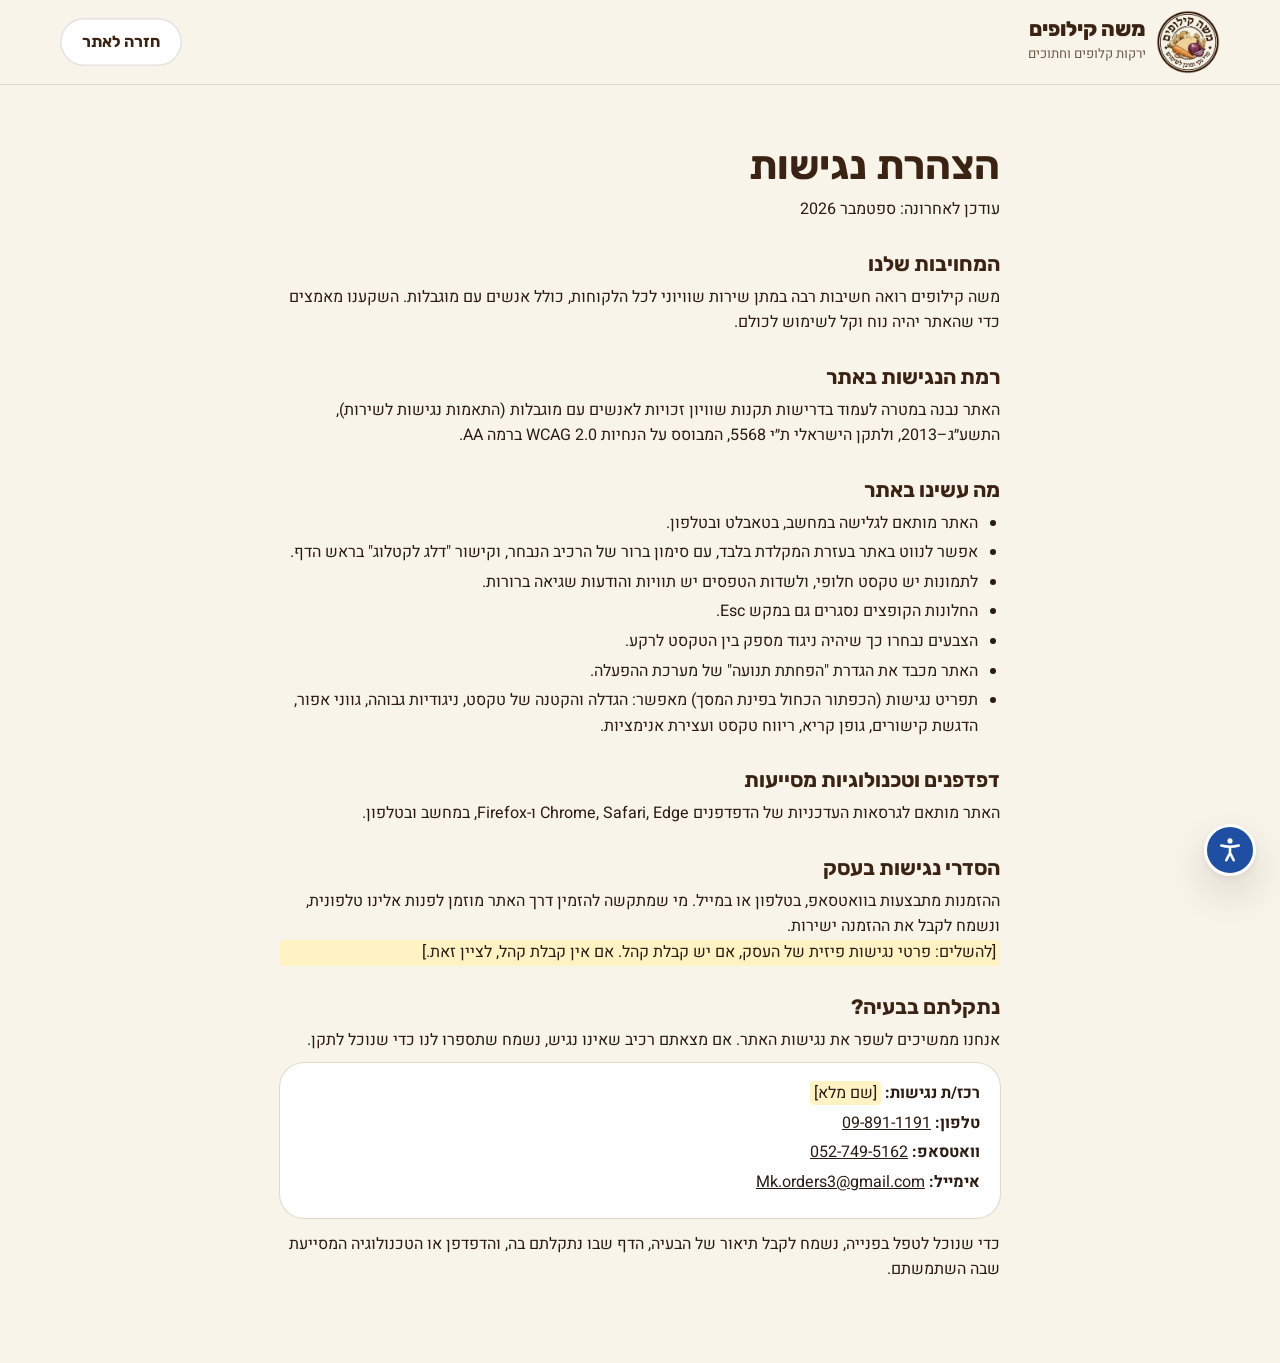
<file: accessibility.html>
<!doctype html>
<html lang="he" dir="rtl">
<head>
  <meta charset="utf-8">
  <meta name="viewport" content="width=device-width, initial-scale=1">
  <title>הצהרת נגישות · משה קילופים</title>
  <meta name="theme-color" content="#3b2314">
  <link rel="icon" type="image/png" href="img/favicon-64.png">
  <link rel="preconnect" href="https://fonts.googleapis.com">
  <link rel="preconnect" href="https://fonts.gstatic.com" crossorigin>
  <link href="https://fonts.googleapis.com/css2?family=Heebo:wght@400;500;700&family=Rubik:wght@500;700;800&display=swap" rel="stylesheet">
  <link rel="stylesheet" href="css/style.css">
  <script>try{var a=JSON.parse(localStorage.getItem("mkA11y")||"{}");var r=document.documentElement;if(a.size)r.style.fontSize=a.size+"%";["contrast","gray","links","font","still","spacing"].forEach(function(k){if(a[k])r.classList.add("a11y-"+k)})}catch(e){}</script>
  <style>
    .statement { max-width: 760px; margin-inline: auto; padding: 40px 20px 80px; }
    .statement h1 { font-size: clamp(1.9rem, 4vw, 2.5rem); margin: 18px 0 8px; }
    .statement h2 { font-size: 1.3rem; margin: 30px 0 8px; }
    .statement p, .statement li { color: var(--ink); }
    .statement ul { padding-inline-start: 22px; margin: 8px 0; }
    .statement li { margin-bottom: 4px; }
    .statement .card-box { background: var(--white); border-radius: var(--r-lg); padding: 18px 20px; box-shadow: 0 0 0 1px var(--line); margin-top: 10px; }
    .statement .card-box p { margin-bottom: 4px; }
    .back { display: inline-flex; align-items: center; gap: 8px; }
    .todo { background: #fff3c4; padding: 0 4px; border-radius: 4px; }
  </style>
</head>
<body>
  <a class="skip-link" href="#content">דלג לתוכן</a>
  <header class="site-header">
    <div class="container header-row">
      <a href="index.html" class="brand" aria-label="משה קילופים — לדף הבית">
        <img src="img/logo-160.webp" width="64" height="64" alt="">
        <span class="brand-text"><strong>משה קילופים</strong><small>ירקות קלופים וחתוכים</small></span>
      </a>
      <a href="index.html" class="btn btn-soft back" style="margin-inline-start:auto">חזרה לאתר</a>
    </div>
  </header>

  <main id="content" class="statement">
    <h1>הצהרת נגישות</h1>
    <p class="muted">עודכן לאחרונה: ספטמבר 2026</p>

    <h2>המחויבות שלנו</h2>
    <p>משה קילופים רואה חשיבות רבה במתן שירות שוויוני לכל הלקוחות, כולל אנשים עם מוגבלות. השקענו מאמצים כדי שהאתר יהיה נוח וקל לשימוש לכולם.</p>

    <h2>רמת הנגישות באתר</h2>
    <p>האתר נבנה במטרה לעמוד בדרישות תקנות שוויון זכויות לאנשים עם מוגבלות (התאמות נגישות לשירות), התשע״ג–2013, ולתקן הישראלי ת״י 5568, המבוסס על הנחיות WCAG 2.0 ברמה AA.</p>

    <h2>מה עשינו באתר</h2>
    <ul>
      <li>האתר מותאם לגלישה במחשב, בטאבלט ובטלפון.</li>
      <li>אפשר לנווט באתר בעזרת המקלדת בלבד, עם סימון ברור של הרכיב הנבחר, וקישור "דלג לקטלוג" בראש הדף.</li>
      <li>לתמונות יש טקסט חלופי, ולשדות הטפסים יש תוויות והודעות שגיאה ברורות.</li>
      <li>החלונות הקופצים נסגרים גם במקש Esc.</li>
      <li>הצבעים נבחרו כך שיהיה ניגוד מספק בין הטקסט לרקע.</li>
      <li>האתר מכבד את הגדרת "הפחתת תנועה" של מערכת ההפעלה.</li>
      <li>תפריט נגישות (הכפתור הכחול בפינת המסך) מאפשר: הגדלה והקטנה של טקסט, ניגודיות גבוהה, גווני אפור, הדגשת קישורים, גופן קריא, ריווח טקסט ועצירת אנימציות.</li>
    </ul>

    <h2>דפדפנים וטכנולוגיות מסייעות</h2>
    <p>האתר מותאם לגרסאות העדכניות של הדפדפנים Chrome, Safari, Edge ו-Firefox, במחשב ובטלפון.</p>

    <h2>הסדרי נגישות בעסק</h2>
    <p>ההזמנות מתבצעות בוואטסאפ, בטלפון או במייל. מי שמתקשה להזמין דרך האתר מוזמן לפנות אלינו טלפונית, ונשמח לקבל את ההזמנה ישירות.</p>
    <p class="todo">[להשלים: פרטי נגישות פיזית של העסק, אם יש קבלת קהל. אם אין קבלת קהל, לציין זאת.]</p>

    <h2>נתקלתם בבעיה?</h2>
    <p>אנחנו ממשיכים לשפר את נגישות האתר. אם מצאתם רכיב שאינו נגיש, נשמח שתספרו לנו כדי שנוכל לתקן.</p>
    <div class="card-box">
      <p><strong>רכז/ת נגישות:</strong> <span class="todo">[שם מלא]</span></p>
      <p><strong>טלפון:</strong> <a href="tel:098911191" dir="ltr">09-891-1191</a></p>
      <p><strong>וואטסאפ:</strong> <a href="https://wa.me/972527495162" target="_blank" rel="noopener" dir="ltr">052-749-5162</a></p>
      <p><strong>אימייל:</strong> <a href="mailto:Mk.orders3@gmail.com">Mk.orders3@gmail.com</a></p>
    </div>
    <p style="margin-top:14px">כדי שנוכל לטפל בפנייה, נשמח לקבל תיאור של הבעיה, הדף שבו נתקלתם בה, והדפדפן או הטכנולוגיה המסייעת שבה השתמשתם.</p>
  </main>

  <svg width="0" height="0" style="position:absolute" aria-hidden="true"><defs>
    <symbol id="i-close" viewBox="0 0 24 24"><path d="M6 6l12 12M18 6L6 18" stroke="currentColor" stroke-width="2.2" stroke-linecap="round"/></symbol>
    <symbol id="i-a11y" viewBox="0 0 24 24"><circle cx="12" cy="4.2" r="2.2" fill="currentColor"/><path d="M4.5 8.2c2.5.7 5 1 7.5 1s5-.3 7.5-1M12 9.2v5.3M12 14.5l-3.2 6.3M12 14.5l3.2 6.3" fill="none" stroke="currentColor" stroke-width="2.2" stroke-linecap="round" stroke-linejoin="round"/></symbol>
  </defs></svg>
  <button type="button" class="a11y-btn" id="a11yBtn" aria-haspopup="dialog" aria-controls="a11yPanel" aria-label="תפריט נגישות" style="bottom:24px"><svg class="ic"><use href="#i-a11y"/></svg></button>
  <div class="a11y-panel" id="a11yPanel" role="dialog" aria-modal="false" aria-labelledby="a11yTitle" hidden style="bottom:88px">
    <div class="a11y-head">
      <h2 id="a11yTitle">התאמות נגישות</h2>
      <button type="button" class="icon-btn" id="a11yClose" aria-label="סגירת תפריט הנגישות"><svg class="ic"><use href="#i-close"/></svg></button>
    </div>
    <div class="a11y-size" role="group" aria-labelledby="a11ySizeLbl">
      <span id="a11ySizeLbl">גודל טקסט</span>
      <div>
        <button type="button" data-a11y-size="-1" aria-label="הקטנת טקסט">א-</button>
        <output id="a11ySizeVal">100%</output>
        <button type="button" data-a11y-size="1" aria-label="הגדלת טקסט">א+</button>
      </div>
    </div>
    <div class="a11y-opts">
      <button type="button" data-a11y="contrast" aria-pressed="false">ניגודיות גבוהה</button>
      <button type="button" data-a11y="gray" aria-pressed="false">גווני אפור</button>
      <button type="button" data-a11y="links" aria-pressed="false">הדגשת קישורים</button>
      <button type="button" data-a11y="font" aria-pressed="false">גופן קריא</button>
      <button type="button" data-a11y="still" aria-pressed="false">עצירת אנימציות</button>
      <button type="button" data-a11y="spacing" aria-pressed="false">ריווח טקסט</button>
    </div>
    <div class="a11y-foot">
      <button type="button" class="btn btn-soft btn-sm" id="a11yReset">איפוס הגדרות</button>
    </div>
  </div>
  <script src="js/a11y.js"></script>
</body>
</html>
</file>
<file: css/style.css>
/* ==========================================================
   משה קילופים — עיצוב
   צבעים: חום אדמה + כתום גזר על קרם
   ========================================================== */
:root {
  --brown: #3b2314;
  --brown-2: #56361f;
  --orange: #b5541a;
  --orange-2: #974512;
  --gold: #c8965d;
  --cream: #f8f4ea;
  --sand: #efe6d4;
  --white: #fff;
  --ink: #2a1c12;
  --muted: #6b5a4c;
  --line: rgba(59, 35, 20, .13);
  --wa: #177a41;
  --danger: #b3261e;

  --f-head: "Rubik", "Heebo", system-ui, sans-serif;
  --f-body: "Heebo", system-ui, sans-serif;
  --f-accent: "Playpen Sans Hebrew", "Heebo", cursive;

  --r-sm: 10px;
  --r-md: 16px;
  --r-lg: 24px;
  --shadow-1: 0 1px 2px rgba(59, 35, 20, .06), 0 6px 18px rgba(59, 35, 20, .07);
  --shadow-2: 0 2px 6px rgba(59, 35, 20, .08), 0 18px 40px rgba(59, 35, 20, .14);
  --header-h: 124px;
  --bottom-nav-h: 0px;
}

*, *::before, *::after { box-sizing: border-box; }
html { scroll-behavior: smooth; scroll-padding-top: calc(var(--header-h) + 12px); -webkit-text-size-adjust: 100%; }
body {
  margin: 0;
  font-family: var(--f-body);
  font-size: 1rem;
  line-height: 1.6;
  color: var(--ink);
  background: var(--cream);
  overflow-x: clip;
}
img { max-width: 100%; height: auto; display: block; }
a { color: inherit; }
button, input, textarea { font: inherit; color: inherit; }
button { cursor: pointer; }
h1, h2, h3 { font-family: var(--f-head); line-height: 1.15; margin: 0; color: var(--brown); }
p { margin: 0; }
.ic { width: 1.25em; height: 1.25em; flex: none; vertical-align: middle; }
.sr-only { position: absolute !important; width: 1px; height: 1px; overflow: hidden; clip: rect(0 0 0 0); white-space: nowrap; }
.muted { color: var(--muted); }
.container { width: 100%; max-width: 1200px; margin-inline: auto; padding-inline: 20px; }
:focus-visible { outline: 3px solid var(--orange); outline-offset: 2px; border-radius: 6px; }
.skip-link { position: absolute; inset-inline-start: 12px; top: -60px; background: var(--brown); color: var(--cream); padding: 10px 16px; border-radius: 10px; z-index: 100; }
.skip-link:focus { top: 12px; }

/* ---------- כפתורים ---------- */
.btn {
  display: inline-flex; align-items: center; justify-content: center; gap: 8px;
  border: 0; border-radius: 999px; padding: 11px 22px;
  font-family: var(--f-head); font-weight: 700; font-size: 1rem; text-decoration: none;
  transition: background .15s, transform .1s, box-shadow .15s;
  white-space: nowrap;
}
.btn:active { transform: scale(.98); }
.btn-lg { padding: 14px 28px; font-size: 1.07rem; }
.btn-sm { padding: 8px 14px; font-size: .9rem; }
.btn-primary { background: var(--orange); color: #fff; }
.btn-primary:hover { background: var(--orange-2); }
.btn-dark { background: var(--brown); color: var(--cream); }
.btn-dark:hover { background: var(--brown-2); }
.btn-ghost { background: transparent; color: var(--brown); box-shadow: inset 0 0 0 2px var(--brown); }
.btn-ghost:hover { background: var(--brown); color: var(--cream); }
.btn-wa { background: var(--wa); color: #fff; }
.btn-wa:hover { background: #126534; }
.btn-soft { background: var(--white); color: var(--brown); box-shadow: inset 0 0 0 1.5px var(--line); }
.btn-soft:hover { box-shadow: inset 0 0 0 1.5px var(--brown); }
.btn[disabled], .btn.is-disabled { opacity: .45; pointer-events: none; }
.btn-block { width: 100%; }
.icon-btn {
  width: 40px; height: 40px; border-radius: 50%; border: 0; display: grid; place-items: center;
  background: var(--sand); color: var(--brown);
}
.icon-btn:hover { background: #e4d8c1; }
.link-btn { background: none; border: 0; padding: 0; color: var(--orange); font-weight: 700; text-decoration: underline; text-underline-offset: 3px; }

/* ---------- פס עליון ---------- */
.topbar { background: var(--brown); color: var(--cream); font-size: .85rem; }
.topbar-inner { display: flex; justify-content: space-between; align-items: center; gap: 16px; min-height: 34px; }
.topbar span, .topbar a { display: inline-flex; align-items: center; gap: 6px; }
.topbar a { text-decoration: none; font-weight: 700; }
.topbar .ic { width: 1.05em; height: 1.05em; color: var(--gold); }

/* ---------- כותרת ---------- */
.site-header { position: sticky; top: 0; z-index: 40; background: rgba(248, 244, 234, .97); border-bottom: 1px solid var(--line); }
.site-header.scrolled { box-shadow: 0 4px 18px rgba(59, 35, 20, .08); }
.header-row { display: flex; align-items: center; gap: 20px; padding-block: 10px; }
.brand { display: flex; align-items: center; gap: 10px; text-decoration: none; flex: none; }
.brand img { width: 64px; height: 64px; }
.brand-text strong { display: block; font-family: var(--f-head); font-weight: 800; font-size: 1.3rem; color: var(--brown); line-height: 1.1; }
.brand-text small { color: var(--muted); font-size: .82rem; }
.search { flex: 1; max-width: 520px; margin-inline: auto; position: relative; }
.search .ic { position: absolute; inset-inline-start: 16px; top: 50%; transform: translateY(-50%); color: var(--muted); }
.search input {
  width: 100%; height: 48px; border-radius: 999px; border: 1.5px solid var(--line); background: var(--white);
  padding-inline: 46px 18px; font-size: 1rem;
}
.search input:focus { outline: none; border-color: var(--brown); box-shadow: 0 0 0 4px rgba(59, 35, 20, .08); }
.header-actions { display: flex; gap: 8px; flex: none; }
.hbtn {
  position: relative; display: inline-flex; align-items: center; gap: 8px; height: 48px; padding-inline: 16px;
  border-radius: 999px; border: 1.5px solid var(--line); background: var(--white); color: var(--brown);
  font-family: var(--f-head); font-weight: 700;
}
.hbtn:hover { border-color: var(--brown); }
.hbtn-cart { background: var(--brown); color: var(--cream); border-color: var(--brown); }
.hbtn-cart:hover { background: var(--brown-2); }
.avatar {
  width: 30px; height: 30px; border-radius: 50%; background: var(--orange); color: #fff;
  display: grid; place-items: center; font-weight: 800; font-size: .95rem;
}
.avatar[hidden] { display: none; }
.count-badge {
  position: absolute; top: -6px; inset-inline-end: -6px; min-width: 22px; height: 22px; padding-inline: 6px;
  border-radius: 999px; background: var(--orange); color: #fff; font-size: .78rem; font-weight: 800;
  display: grid; place-items: center; border: 2px solid var(--cream); font-family: var(--f-body);
}
.count-badge[hidden] { display: none; }
.wiggle { animation: wiggle .4s ease; }
@keyframes wiggle { 0%,100% { transform: none; } 30% { transform: scale(1.12) rotate(-6deg); } 60% { transform: scale(1.05) rotate(4deg); } }

.cat-nav { border-top: 1px solid var(--line); }
.cat-nav-inner { display: flex; gap: 4px; overflow-x: auto; scrollbar-width: none; padding-block: 6px; }
.cat-nav-inner::-webkit-scrollbar { display: none; }
.cat-link {
  flex: none; border: 0; background: none; padding: 8px 14px; border-radius: 999px;
  font-family: var(--f-head); font-weight: 600; font-size: .98rem; color: var(--brown); text-decoration: none;
}
.cat-link:hover { background: var(--sand); }
.cat-link.is-active { background: var(--brown); color: var(--cream); }
.cat-link.cat-sep { margin-inline-start: auto; color: var(--muted); font-weight: 500; }

/* ---------- טקסט מודגש בכתב יד ---------- */
.accent-line { font-family: var(--f-accent); font-weight: 700; color: var(--orange-2); font-size: 1.15rem; margin-bottom: 6px; }
.accent-line.on-dark { color: var(--gold); }

/* ---------- HERO ---------- */
.hero { position: relative; padding: 48px 0 84px; overflow: hidden; }
.hero-grid { display: grid; grid-template-columns: 1.05fr .95fr; align-items: center; gap: 40px; }
.hero h1 { font-size: clamp(2.2rem, 4.6vw, 3.6rem); font-weight: 800; letter-spacing: -.01em; }
.hero .lead { font-size: 1.15rem; color: var(--muted); margin-top: 18px; max-width: 34em; }
.hero-cta { display: flex; flex-wrap: wrap; gap: 12px; margin-top: 28px; }
.hero-facts { display: flex; flex-wrap: wrap; gap: 10px 28px; list-style: none; padding: 0; margin: 34px 0 0; color: var(--muted); }
.hero-facts li { display: flex; align-items: baseline; gap: 6px; }
.hero-facts strong { font-family: var(--f-head); font-size: 1.6rem; color: var(--brown); font-weight: 800; }
.hero-visual { position: relative; aspect-ratio: 1; max-width: 480px; width: 100%; margin-inline: auto; }
.hero-art { position: absolute; inset: 0; z-index: 0; pointer-events: none; }
.hero-art img { position: absolute; inset: 0; width: 100%; height: 100%; object-fit: cover; }
.art-color { opacity: .2; }
.art-lines { opacity: .17; }
.hero-art::after {
  content: ""; position: absolute; inset: 0;
  background: radial-gradient(ellipse 48% 62% at 70% 50%, rgba(248, 244, 234, .94) 0%, rgba(248, 244, 234, .7) 55%, rgba(248, 244, 234, 0) 100%);
}
.hero-grid { position: relative; z-index: 1; }
.hero-blob { position: absolute; inset: 8%; border-radius: 50%; background: var(--cream); box-shadow: 0 0 0 14px rgba(248, 244, 234, .55), 0 20px 50px rgba(59, 35, 20, .10); }
.hero-logo { position: absolute; inset: 13%; width: 74%; height: 74%; filter: drop-shadow(0 12px 20px rgba(59, 35, 20, .16)); }

.edge { position: absolute; left: 0; width: 100%; height: 36px; fill: var(--sand); }
.edge-bottom { bottom: -1px; }
.edge-top { top: -35px; }

/* ---------- סקשנים ---------- */
.section { padding: 72px 0; position: relative; }
.section-sand { background: var(--sand); }
.section-brown { background: var(--brown); color: var(--cream); }
.section-brown h2 { color: var(--cream); }
.section-brown { overflow: hidden; }
.section-art { position: absolute; inset: 0; z-index: 0; pointer-events: none; transform: scaleX(-1); }
.section-art img { position: absolute; inset: 0; width: 100%; height: 100%; object-fit: cover; }
.section-art .art-color { opacity: .05; }
.section-art .art-lines { opacity: .07; }
.section-brown > .container { position: relative; z-index: 1; }
.section-head { text-align: center; margin-bottom: 34px; }
.section-head h2, .catalog-head h2 { font-size: clamp(1.8rem, 3.2vw, 2.4rem); font-weight: 800; }

/* קטגוריות */
.cat-tiles { display: grid; grid-template-columns: repeat(7, 1fr); gap: 18px; }
.cat-tile {
  border: 0; background: none; padding: 0; text-align: center; color: var(--brown);
  display: flex; flex-direction: column; align-items: center; gap: 10px;
}
.cat-tile img {
  width: 100%; max-width: 132px; aspect-ratio: 1; border-radius: 50%; object-fit: cover;
  border: 4px solid var(--white); box-shadow: var(--shadow-1); transition: transform .2s, box-shadow .2s;
}
.cat-tile:hover img { transform: translateY(-4px); box-shadow: var(--shadow-2); }
.cat-tile strong { font-family: var(--f-head); font-size: 1.05rem; }
.cat-tile span { font-size: .85rem; color: var(--muted); margin-top: -8px; }

/* קטלוג */
.catalog-head { display: flex; justify-content: space-between; align-items: flex-end; gap: 16px; flex-wrap: wrap; margin-bottom: 18px; }
.catalog-head .muted { margin-top: 6px; }
.result-count { color: var(--muted); font-weight: 500; }
.chips { display: flex; gap: 8px; overflow-x: auto; scrollbar-width: none; padding-bottom: 6px; margin-bottom: 22px; }
.chips::-webkit-scrollbar { display: none; }
.chip {
  flex: none; border: 1.5px solid var(--line); background: var(--white); color: var(--brown); border-radius: 999px;
  padding: 8px 16px; font-weight: 600; font-size: .95rem;
}
.chip:hover { border-color: var(--brown); }
.chip.is-active { background: var(--brown); color: var(--cream); border-color: var(--brown); }

.grid { display: grid; grid-template-columns: repeat(4, 1fr); gap: 20px; }
.card {
  background: var(--white); border-radius: var(--r-md); overflow: hidden; display: flex; flex-direction: column;
  box-shadow: 0 0 0 1px var(--line); transition: box-shadow .2s, transform .2s;
}
.card:hover { box-shadow: 0 0 0 1px var(--line), var(--shadow-2); transform: translateY(-2px); }
.card-media { position: relative; border: 0; padding: 0; background: var(--sand); display: block; width: 100%; }
.card-media img { width: 100%; aspect-ratio: 3/2; object-fit: cover; }
.badge {
  position: absolute; top: 10px; inset-inline-start: 10px; background: var(--white); color: var(--brown);
  font-size: .78rem; font-weight: 700; border-radius: 999px; padding: 3px 10px; box-shadow: var(--shadow-1);
}
.badge-past { background: var(--brown); color: var(--cream); }
.card-body { padding: 14px 16px 16px; display: flex; flex-direction: column; gap: 4px; flex: 1; }
.card-body h3 { font-size: 1.1rem; font-weight: 700; }
.card-body h3 button { all: unset; cursor: pointer; }
.card-body h3 button:hover { color: var(--orange); }
.card-body h3 button:focus-visible { outline: 3px solid var(--orange); outline-offset: 2px; border-radius: 4px; }
.pack { color: var(--muted); font-size: .92rem; }
.card-foot { margin-top: auto; padding-top: 12px; min-height: 58px; display: flex; align-items: center; gap: 10px; }
.card-foot .btn { flex: 1; }
.weight { font-size: .85rem; color: var(--muted); font-weight: 600; white-space: nowrap; }

.stepper {
  display: inline-flex; align-items: center; background: var(--cream); border-radius: 999px;
  box-shadow: inset 0 0 0 1.5px var(--line); flex: none;
}
.stepper button {
  width: 40px; height: 42px; border: 0; background: none; color: var(--brown); display: grid; place-items: center; border-radius: 999px;
}
.stepper button:hover { background: var(--sand); }
.stepper output, .stepper strong { min-width: 30px; text-align: center; font-family: var(--f-head); font-weight: 800; font-size: 1.05rem; color: var(--brown); }
.stepper-lg button { width: 48px; height: 50px; }
.stepper-sm button { width: 32px; height: 34px; }
.stepper-sm .ic { width: 1em; height: 1em; }
.empty-results { text-align: center; padding: 40px 0; color: var(--muted); }

/* איך מזמינים */
.steps { list-style: none; padding: 0; margin: 0; display: grid; grid-template-columns: repeat(3, 1fr); gap: 20px; counter-reset: s; }
.steps li { background: var(--cream); border-radius: var(--r-lg); padding: 28px 26px; position: relative; }
.step-num {
  font-family: var(--f-accent); font-weight: 700; font-size: 2.6rem; line-height: 1; color: var(--orange);
  display: block; margin-bottom: 10px;
}
.steps h3 { font-size: 1.25rem; margin-bottom: 6px; }
.steps p { color: var(--muted); }

/* עלינו */
.about-grid { max-width: 980px; }
.about-text { text-align: center; }
.about-text > p { max-width: 720px; margin-inline: auto; }
.about-text h2 { font-size: clamp(1.7rem, 3vw, 2.3rem); font-weight: 800; }
.big-num { color: var(--gold); }
.about-text > p { margin-top: 14px; color: #e9dfcd; font-size: 1.05rem; }
.facts { list-style: none; padding: 0; margin: 34px 0 0; display: grid; grid-template-columns: repeat(4, 1fr); gap: 18px; text-align: start; }
.facts li { display: flex; gap: 12px; align-items: flex-start; }
.facts .ic { width: 42px; height: 42px; padding: 9px; border-radius: 12px; background: rgba(248, 244, 234, .1); color: var(--gold); }
.facts strong { display: block; font-family: var(--f-head); }
.facts span { color: #d9ccb6; font-size: .92rem; }
.kashrut { display: flex; align-items: center; justify-content: center; gap: 16px; margin-top: 30px; text-align: start; padding-top: 22px; border-top: 1px solid rgba(248, 244, 234, .15); }
.kashrut img { width: 110px; height: auto; background: var(--cream); border-radius: 12px; padding: 8px 10px; }
.kashrut p { color: #d9ccb6; font-size: .95rem; }
.kashrut strong { color: var(--cream); }

/* למי */
.clients { list-style: none; padding: 0; margin: 0; display: grid; grid-template-columns: repeat(4, 1fr); border-top: 2px solid var(--brown); }
.clients li { padding: 20px 18px; border-inline-start: 1px solid var(--line); }
.clients li:first-child { border-inline-start: 0; }
.clients strong { display: block; font-family: var(--f-head); font-size: 1.2rem; color: var(--brown); }
.clients span { color: var(--muted); }

/* קשר */
.contact-grid { display: grid; grid-template-columns: repeat(3, 1fr); gap: 18px; max-width: 900px; margin-inline: auto; }
.contact-card {
  background: var(--cream); border-radius: var(--r-lg); padding: 26px 20px; text-align: center; text-decoration: none;
  display: flex; flex-direction: column; align-items: center; gap: 4px; transition: transform .2s, box-shadow .2s;
}
.contact-card:hover { transform: translateY(-3px); box-shadow: var(--shadow-2); }
.contact-card strong { font-family: var(--f-head); font-size: 1.15rem; color: var(--brown); }
.contact-card span:last-child { color: var(--muted); word-break: break-all; }
.contact-ic { width: 54px; height: 54px; border-radius: 50%; background: var(--brown); color: var(--cream); display: grid; place-items: center; margin-bottom: 8px; }
.contact-ic.wa { background: var(--wa); }
.hours span { white-space: nowrap; }
.hours { text-align: center; margin-top: 22px; color: var(--muted); display: flex; gap: 8px; justify-content: center; align-items: center; flex-wrap: wrap; }

/* פוטר */
.site-footer { background: #2a180d; color: #e2d6c2; padding: 44px 0 calc(20px + var(--bottom-nav-h)); }
.footer-grid { display: grid; grid-template-columns: 1.4fr 1fr 1fr; gap: 30px; align-items: start; }
.footer-brand { display: flex; gap: 14px; align-items: center; }
.footer-brand img { width: 72px; height: 72px; }
.footer-brand strong { font-family: var(--f-head); font-size: 1.25rem; color: var(--cream); }
.footer-links, .footer-contact { display: flex; flex-direction: column; align-items: flex-start; gap: 6px; }
.footer-links a, .footer-contact a { text-decoration: none; color: #e2d6c2; }
.footer-links a:hover, .footer-contact a:hover { color: var(--gold); }
.footer-bottom { border-top: 1px solid rgba(226, 214, 194, .15); margin-top: 30px; padding-top: 16px; font-size: .85rem; color: #b9a98f; }

/* וואטסאפ צף */
.wa-float {
  position: fixed; bottom: 24px; inset-inline-end: 24px; width: 56px; height: 56px; border-radius: 50%;
  background: var(--wa); color: #fff; display: grid; place-items: center; box-shadow: var(--shadow-2); z-index: 30;
}
.wa-float .ic { width: 28px; height: 28px; }

/* ---------- ניווט תחתון ---------- */
.bottom-nav { display: none; }

/* ---------- מגירות וחלונות ---------- */
.scrim { position: fixed; inset: 0; background: rgba(42, 28, 18, .45); z-index: 60; opacity: 0; transition: opacity .2s; }
.scrim.show { opacity: 1; }
.drawer {
  position: fixed; top: 0; bottom: 0; inset-inline-end: 0; width: min(460px, 100%); background: var(--cream); z-index: 70;
  display: flex; flex-direction: column; box-shadow: var(--shadow-2);
  transform: translateX(-105%); transition: transform .28s cubic-bezier(.2, .8, .2, 1);
}
[dir="rtl"] .drawer { transform: translateX(-105%); }
.drawer.open { transform: none; }
.drawer-head { display: flex; justify-content: space-between; align-items: center; padding: 16px 20px; border-bottom: 1px solid var(--line); background: var(--white); }
.drawer-head h2 { font-size: 1.35rem; }
.drawer-body { flex: 1; overflow-y: auto; padding: 18px 20px 28px; overscroll-behavior: contain; }
.drawer-section { margin-top: 22px; }
.drawer-section:first-child { margin-top: 0; }
.drawer-section > h3 { font-size: 1.05rem; margin-bottom: 10px; display: flex; align-items: center; gap: 8px; }
.drawer-section > h3 .ic { color: var(--orange); }

.order-box { background: var(--white); border: 2px solid var(--brown); border-radius: var(--r-lg); overflow: hidden; }
.order-box-head { display: flex; justify-content: space-between; align-items: center; background: var(--brown); color: var(--cream); padding: 10px 16px; }
.order-box-head h3 { color: var(--cream); font-size: 1.05rem; display: flex; align-items: center; gap: 8px; }
.order-box-head h3 .ic { color: var(--gold); }
.order-box-head span { font-size: .88rem; color: #e2d6c2; }
.cart-list { display: flex; flex-direction: column; }
.order-box .cart-item { box-shadow: none; border-radius: 0; padding: 12px 14px; border-top: 1px solid var(--line); }
.order-box .cart-item:first-child { border-top: 0; }
.order-box .price-note { margin: 0; padding: 10px 16px; background: var(--sand); font-size: .85rem; }
.cart-item { display: grid; grid-template-columns: 58px 1fr auto; gap: 12px; align-items: center; background: var(--white); border-radius: var(--r-md); padding: 10px; box-shadow: 0 0 0 1px var(--line); }
.cart-item img { width: 58px; height: 58px; border-radius: 12px; object-fit: cover; }
.cart-item h4 { margin: 0; font-family: var(--f-head); font-size: 1rem; color: var(--brown); line-height: 1.25; }
.cart-item .pack { font-size: .82rem; }
.cart-item-ctrl { display: flex; flex-direction: column; align-items: center; gap: 4px; }
.cart-item-ctrl .row { display: flex; align-items: center; gap: 4px; }
.remove { border: 0; background: none; color: var(--muted); padding: 6px; border-radius: 8px; }
.remove:hover { color: var(--danger); background: #f6e2dc; }
.cart-empty { text-align: center; padding: 30px 10px 10px; }
.cart-empty .ic { width: 54px; height: 54px; color: var(--gold); margin: 0 auto 10px; display: block; }
.cart-empty h3 { font-size: 1.2rem; margin-bottom: 6px; }
.cart-empty p { color: var(--muted); margin-bottom: 16px; }
.price-note { font-size: .88rem; color: var(--muted); margin-top: 8px; }

.suggest { display: flex; gap: 10px; overflow-x: auto; scrollbar-width: none; padding-bottom: 4px; }
.suggest::-webkit-scrollbar { display: none; }
.mini {
  flex: none; width: 128px; background: var(--white); border-radius: var(--r-md); padding: 10px; text-align: center;
  box-shadow: 0 0 0 1px var(--line); display: flex; flex-direction: column; gap: 6px; align-items: center;
}
.mini img { width: 64px; height: 64px; border-radius: 50%; object-fit: cover; }
.mini span { font-family: var(--f-head); font-weight: 600; font-size: .88rem; color: var(--brown); line-height: 1.2; min-height: 2.4em; display: flex; align-items: center; }
.mini .btn, .mini .stepper { width: 100%; justify-content: space-between; }
.mini .btn { justify-content: center; }

.field { display: flex; flex-direction: column; gap: 4px; margin-bottom: 10px; }
.field label { font-size: .9rem; font-weight: 600; color: var(--brown); }
.field input, .field textarea {
  border: 1.5px solid var(--line); background: var(--white); border-radius: 12px; padding: 11px 14px; font-size: 1rem; width: 100%;
}
.field textarea { min-height: 84px; resize: vertical; }
.field input:focus, .field textarea:focus { outline: none; border-color: var(--brown); box-shadow: 0 0 0 4px rgba(59, 35, 20, .08); }
.field.invalid input { border-color: var(--danger); }
.field .err { color: var(--danger); font-size: .82rem; display: none; }
.field.invalid .err { display: block; }
.two { display: grid; grid-template-columns: 1fr 1fr; gap: 10px; }

.who { display: flex; align-items: center; gap: 12px; background: var(--white); border-radius: var(--r-md); padding: 12px 14px; box-shadow: 0 0 0 1px var(--line); }
.who .avatar { width: 40px; height: 40px; font-size: 1.1rem; }
.who div { flex: 1; line-height: 1.3; }
.who strong { font-family: var(--f-head); color: var(--brown); }
.who small { color: var(--muted); display: block; }

.dates { display: flex; gap: 8px; overflow-x: auto; scrollbar-width: none; padding: 2px 2px 6px; }
.dates::-webkit-scrollbar { display: none; }
.date {
  flex: none; width: 76px; padding: 10px 4px; border-radius: 14px; border: 1.5px solid var(--line); background: var(--white);
  display: flex; flex-direction: column; align-items: center; gap: 2px;
}
.date strong { font-family: var(--f-head); color: var(--brown); font-size: .98rem; }
.date span { font-size: .82rem; color: var(--muted); }
.date:hover { border-color: var(--brown); }
.date.is-active { background: var(--brown); border-color: var(--brown); }
.date.is-active strong, .date.is-active span { color: var(--cream); }
.dates-wrap.invalid .date { border-color: var(--danger); }
.dates-err { color: var(--danger); font-size: .85rem; margin-top: 4px; display: none; }
.dates-wrap.invalid .dates-err { display: block; }

.send { display: flex; flex-direction: column; gap: 10px; margin-top: 18px; }
.send-row { display: grid; grid-template-columns: 1fr 1fr; gap: 10px; }
.send .btn { width: 100%; }

.history { display: flex; flex-direction: column; gap: 10px; }
.hist-card { background: var(--white); border-radius: var(--r-md); padding: 12px 14px; box-shadow: 0 0 0 1px var(--line); }
.hist-top { display: flex; justify-content: space-between; font-size: .88rem; color: var(--muted); margin-bottom: 6px; }
.hist-top strong { color: var(--brown); }
.hist-items { font-size: .92rem; margin-bottom: 10px; }

.greet { background: var(--brown); color: var(--cream); border-radius: var(--r-lg); padding: 20px; display: flex; gap: 14px; align-items: center; }
.greet .avatar { width: 52px; height: 52px; font-size: 1.4rem; }
.greet h3 { color: var(--cream); font-size: 1.3rem; }
.greet p { color: #d9ccb6; font-size: .92rem; }
.acct-actions { display: flex; flex-direction: column; gap: 8px; }
.acct-actions .btn { justify-content: flex-start; }
.edit-form { display: none; margin-top: 12px; }
.edit-form.open { display: block; }
.intro { color: var(--muted); margin-bottom: 14px; }

.modal { position: fixed; inset: 0; z-index: 80; display: grid; place-items: center; padding: 16px; background: rgba(42, 28, 18, .5); }
.modal[hidden] { display: none; }
.modal-card { background: var(--cream); border-radius: var(--r-lg); width: min(560px, 100%); max-height: calc(100dvh - 32px); overflow-y: auto; position: relative; box-shadow: var(--shadow-2); animation: pop .22s ease; }
@keyframes pop { from { transform: translateY(12px) scale(.98); opacity: 0; } to { transform: none; opacity: 1; } }
.modal-close { position: absolute; top: 12px; inset-inline-end: 12px; z-index: 2; background: rgba(248, 244, 234, .92); }
.product-modal img { width: 100%; aspect-ratio: 3/2; object-fit: cover; }
.pm-body { padding: 20px 24px 24px; }
.pm-cat { color: var(--orange); font-weight: 700; font-size: .9rem; }
.pm-body h2 { font-size: 1.6rem; margin: 2px 0 8px; }
.pm-body > p { color: var(--muted); }
.pm-pack { display: flex; align-items: center; gap: 6px; margin-top: 10px; font-weight: 600; color: var(--brown) !important; }
.pm-fit { font-size: .9rem; margin-top: 4px; }
.pm-actions { display: flex; gap: 12px; margin-top: 18px; }
.pm-actions .btn { flex: 1; }
.pm-weight { margin-top: 8px; font-size: .9rem; text-align: center; }

.success-card, .install-card { padding: 32px 26px 26px; text-align: center; }
.success-card h2, .install-card h2 { font-size: 1.6rem; margin: 12px 0 8px; }
.success-card p { color: var(--muted); }
.success-card .btn, .install-card .btn { margin-top: 20px; }
.success-ic { width: 72px; height: 72px; border-radius: 50%; background: var(--wa); color: #fff; display: grid; place-items: center; margin-inline: auto; }
.success-ic .ic { width: 36px; height: 36px; }
.success-ic.phone { background: var(--brown); }
.success-ic.mail { background: var(--orange); }
.success-note { margin-top: 10px; font-weight: 600; color: var(--brown) !important; }
.install-card > img { margin: 0 auto; }
.install-steps { text-align: start; padding: 0; margin: 16px 0 0; list-style: none; display: flex; flex-direction: column; gap: 14px; }
.install-steps li { display: flex; gap: 12px; align-items: flex-start; }
.install-steps .ic { width: 40px; height: 40px; padding: 9px; border-radius: 12px; background: var(--sand); color: var(--orange); }
.install-steps strong { display: block; font-family: var(--f-head); color: var(--brown); }
.install-steps span { color: var(--muted); font-size: .94rem; }

.pwa-banner {
  position: fixed; inset-inline: 12px; bottom: calc(var(--bottom-nav-h) + 12px); z-index: 50; background: var(--white);
  border-radius: var(--r-md); box-shadow: var(--shadow-2); padding: 10px 12px; display: flex; align-items: center; gap: 10px;
}
.pwa-banner[hidden] { display: none; }
.pwa-banner img { border-radius: 10px; }
.pwa-banner div { flex: 1; line-height: 1.25; }
.pwa-banner strong { display: block; font-family: var(--f-head); color: var(--brown); }
.pwa-banner span { font-size: .85rem; color: var(--muted); }
.pwa-banner .icon-btn { width: 34px; height: 34px; }

.toast {
  position: fixed; left: 50%; bottom: calc(var(--bottom-nav-h) + 24px); transform: translate(-50%, 20px); opacity: 0; pointer-events: none;
  background: var(--brown); color: var(--cream); padding: 10px 18px; border-radius: 999px; font-weight: 600; z-index: 90;
  transition: opacity .2s, transform .2s; box-shadow: var(--shadow-2); white-space: nowrap;
}
.toast.show { opacity: 1; transform: translate(-50%, 0); }
.plus-one {
  position: fixed; z-index: 95; pointer-events: none; font-family: var(--f-head); font-weight: 800; color: var(--orange); font-size: 1.3rem;
  animation: floatUp .8s ease-out forwards;
}
@keyframes floatUp { to { transform: translateY(-50px); opacity: 0; } }

body.lock { overflow: hidden; }

/* ==========================================================
   רספונסיבי
   ========================================================== */
@media (max-width: 1080px) {
  .grid { grid-template-columns: repeat(3, 1fr); }
  .cat-tiles { grid-template-columns: repeat(4, 1fr); row-gap: 26px; }
  .hbtn-label { display: none; }
  .hbtn { width: 48px; padding: 0; justify-content: center; }
  .hbtn .avatar:not([hidden]) + .ic { display: none; }
}

@media (max-width: 860px) {
  :root { --bottom-nav-h: 68px; }
  .topbar { display: none; }
  .cat-nav { display: none; }
  .header-row { flex-wrap: wrap; gap: 10px 12px; padding-block: 8px; }
  .brand img { width: 52px; height: 52px; }
  .brand-text strong { font-size: 1.15rem; }
  .search { order: 3; flex-basis: 100%; max-width: none; }
  .search input { height: 44px; }
  .header-actions { margin-inline-start: auto; }
  .hbtn-cart { display: none; }
  .cat-link.cat-sep, .cat-link.cat-extra { display: none; }

  .hero { padding: 28px 0 64px; }
  .hero-grid { grid-template-columns: 1fr; gap: 12px; }
  .hero-visual { order: -1; max-width: 280px; }
  .hero-art::after { background: radial-gradient(ellipse 80% 45% at 50% 68%, rgba(248, 244, 234, .95) 0%, rgba(248, 244, 234, .7) 60%, rgba(248, 244, 234, 0) 100%); }
  .hero-text { text-align: center; }
  .hero .lead { margin-inline: auto; font-size: 1.05rem; }
  .hero-cta { justify-content: center; }
  .hero-facts { justify-content: center; }

  .section { padding: 54px 0; }
  .grid { grid-template-columns: repeat(2, 1fr); gap: 12px; }
  .steps { grid-template-columns: 1fr; }
  .facts { grid-template-columns: 1fr 1fr; }
  .clients { grid-template-columns: 1fr 1fr; }
  .clients li:nth-child(3) { border-inline-start: 0; }
  .clients li { border-bottom: 1px solid var(--line); }
  .contact-grid { grid-template-columns: 1fr; max-width: 420px; }
  .contact-card { flex-direction: row; text-align: start; gap: 14px; padding: 16px 18px; }
  .contact-card .contact-ic { margin: 0; width: 46px; height: 46px; }
  .contact-card strong { flex: 1; }
  .footer-grid { grid-template-columns: 1fr; }
  .wa-float { display: none; }

  .bottom-nav {
    display: grid; grid-template-columns: repeat(5, 1fr); align-items: end;
    position: fixed; bottom: 0; left: 0; right: 0; z-index: 45; height: calc(var(--bottom-nav-h) + env(safe-area-inset-bottom));
    padding-bottom: env(safe-area-inset-bottom); background: var(--white); border-top: 1px solid var(--line);
    box-shadow: 0 -4px 18px rgba(59, 35, 20, .07);
  }
  .bn-item {
    border: 0; background: none; text-decoration: none; color: var(--muted); font-size: .74rem; font-weight: 600;
    display: flex; flex-direction: column; align-items: center; gap: 2px; padding: 10px 0 10px; height: 100%; justify-content: center;
  }
  .bn-item .ic { width: 24px; height: 24px; }
  .bn-item:hover, .bn-item.is-active { color: var(--brown); }
  .bn-fab { border: 0; background: none; display: flex; flex-direction: column; align-items: center; gap: 2px; padding-bottom: 8px; }
  .bn-fab-circle {
    position: relative; width: 58px; height: 58px; margin-top: -22px; border-radius: 50%; background: var(--orange); color: #fff;
    display: grid; place-items: center; box-shadow: 0 6px 16px rgba(181, 84, 26, .4); border: 4px solid var(--white);
  }
  .bn-fab-circle .ic { width: 26px; height: 26px; }
  .bn-fab-circle .count-badge { background: var(--brown); border-color: var(--white); }
  .bn-fab-label { font-size: .74rem; font-weight: 700; color: var(--brown); }
  .toast { bottom: calc(var(--bottom-nav-h) + 16px); }
}

@media (max-width: 560px) {
  .container { padding-inline: 16px; }
  .brand-text small { display: none; }
  .hero h1 { font-size: 2.1rem; }
  .hero-cta .btn { flex: 1 1 100%; }
  .hero-facts { gap: 6px 18px; font-size: .92rem; }
  .hero-facts strong { font-size: 1.3rem; }
  .cat-tiles { grid-template-columns: repeat(4, 1fr); gap: 16px 10px; }
  .cat-tile strong { font-size: .88rem; line-height: 1.2; }
  .cat-tile span { display: none; }
  .cat-tile img { border-width: 3px; }
  .card-body { padding: 10px 12px 12px; }
  .card-body h3 { font-size: 1rem; }
  .pack { font-size: .84rem; }
  .card-foot { flex-direction: column; align-items: stretch; gap: 4px; min-height: 0; }
  .card-foot .btn { padding: 10px 8px; font-size: .95rem; }
  .card-foot .stepper { width: 100%; justify-content: space-between; }
  .card-foot .weight { text-align: center; }
  .facts { grid-template-columns: 1fr; }
  .clients strong { font-size: 1.05rem; }
  .two { grid-template-columns: 1fr; gap: 0; }
  .pm-actions { flex-direction: column; }
  .pm-actions .stepper { justify-content: space-between; }
  .modal { padding: 10px; align-items: end; }
  .modal-card { max-height: calc(100dvh - 20px); }
}

/* ==========================================================
   נגישות
   ========================================================== */
.a11y-btn {
  position: fixed; bottom: 24px; inset-inline-start: 24px; z-index: 55; width: 52px; height: 52px; border-radius: 50%;
  border: 3px solid var(--white); background: #1f4fa3; color: #fff; display: grid; place-items: center; box-shadow: var(--shadow-2);
}
.a11y-btn .ic { width: 28px; height: 28px; }
.a11y-btn:hover { background: #173d80; }
.a11y-panel {
  position: fixed; bottom: 88px; inset-inline-start: 24px; z-index: 85; width: min(340px, calc(100vw - 32px));
  background: var(--white); color: var(--ink); border-radius: var(--r-lg); box-shadow: var(--shadow-2), 0 0 0 1px var(--line); padding: 16px;
}
.a11y-panel[hidden] { display: none; }
.a11y-head { display: flex; justify-content: space-between; align-items: center; margin-bottom: 12px; }
.a11y-head h2 { font-size: 1.2rem; }
.a11y-size { display: flex; justify-content: space-between; align-items: center; background: var(--cream); border-radius: 14px; padding: 8px 12px; margin-bottom: 10px; font-weight: 600; }
.a11y-size div { display: flex; align-items: center; gap: 6px; }
.a11y-size button { width: 44px; height: 40px; border-radius: 10px; border: 1.5px solid var(--line); background: var(--white); font-weight: 800; color: var(--brown); }
.a11y-size output { min-width: 48px; text-align: center; font-weight: 700; }
.a11y-opts { display: grid; grid-template-columns: 1fr 1fr; gap: 8px; }
.a11y-opts button {
  min-height: 48px; border-radius: 12px; border: 1.5px solid var(--line); background: var(--white); color: var(--brown);
  font-weight: 700; padding: 8px; font-size: .95rem;
}
.a11y-opts button[aria-pressed="true"] { background: var(--brown); color: var(--cream); border-color: var(--brown); }
.a11y-foot { display: flex; justify-content: space-between; align-items: center; margin-top: 12px; }
.a11y-foot a { color: var(--brown); font-weight: 700; }

html.a11y-contrast {
  --cream: #ffffff; --sand: #f2f2f2; --muted: #2b2b2b; --ink: #000; --line: rgba(0, 0, 0, .45);
  --brown: #1c0f06; --orange: #8a3a0c; --orange-2: #6d2d08;
}
html.a11y-contrast .hero-art, html.a11y-contrast .section-art { display: none; }
html.a11y-contrast .section-brown .about-text > p, html.a11y-contrast .facts span, html.a11y-contrast .kashrut p { color: #fff; }
html.a11y-gray main, html.a11y-gray .site-header, html.a11y-gray .site-footer, html.a11y-gray .drawer, html.a11y-gray .modal { filter: grayscale(1); }
html.a11y-links a, html.a11y-links .link-btn { text-decoration: underline !important; text-underline-offset: 3px; }
html.a11y-links a:not(.btn), html.a11y-links button:not(.btn) { outline: 2px dashed rgba(0, 0, 0, .35); outline-offset: 2px; }
html.a11y-font { --f-head: Arial, "Heebo", sans-serif; --f-body: Arial, "Heebo", sans-serif; --f-accent: Arial, "Heebo", sans-serif; }
html.a11y-spacing body { letter-spacing: .06em; word-spacing: .16em; line-height: 1.9; }
html.a11y-still *, html.a11y-still *::before, html.a11y-still *::after { animation: none !important; transition: none !important; scroll-behavior: auto !important; }

@media (max-width: 860px) {
  .a11y-btn { width: 44px; height: 44px; bottom: calc(var(--bottom-nav-h) + 14px); inset-inline-start: 12px; }
  .a11y-btn .ic { width: 24px; height: 24px; }
  .a11y-panel { bottom: calc(var(--bottom-nav-h) + 68px); inset-inline-start: 12px; }
}

@media (prefers-reduced-motion: reduce) {
  *, *::before, *::after { animation: none !important; transition: none !important; scroll-behavior: auto !important; }
}

.dates-note { margin: 8px 0 0; font-size: .9rem; color: var(--muted, #6b5a4c); }

/* לקוח מוכר: שליחה ישירה למערכת + וואטסאפ לצידה */
.send-main { display: grid; grid-template-columns: 1.5fr 1fr; gap: 10px; }
.send-main .btn { padding-inline: 14px; }
.send-hint { margin: -2px 0 0; font-size: .85rem; color: var(--muted); text-align: center; }

/* כניסת עובדים (מודול הניהול) — קישור צנוע בתחתית */
.staff-link { display: inline-block; margin-inline-start: 14px; color: #f8f4ea; font-size: .9rem; font-weight: 700; text-decoration: none; border: 1.5px solid rgba(226, 214, 194, .6); border-radius: 999px; padding: 6px 16px; }
.staff-link:hover, .staff-link:focus-visible { color: #fff; border-color: rgba(226, 214, 194, .7); }
</file>
